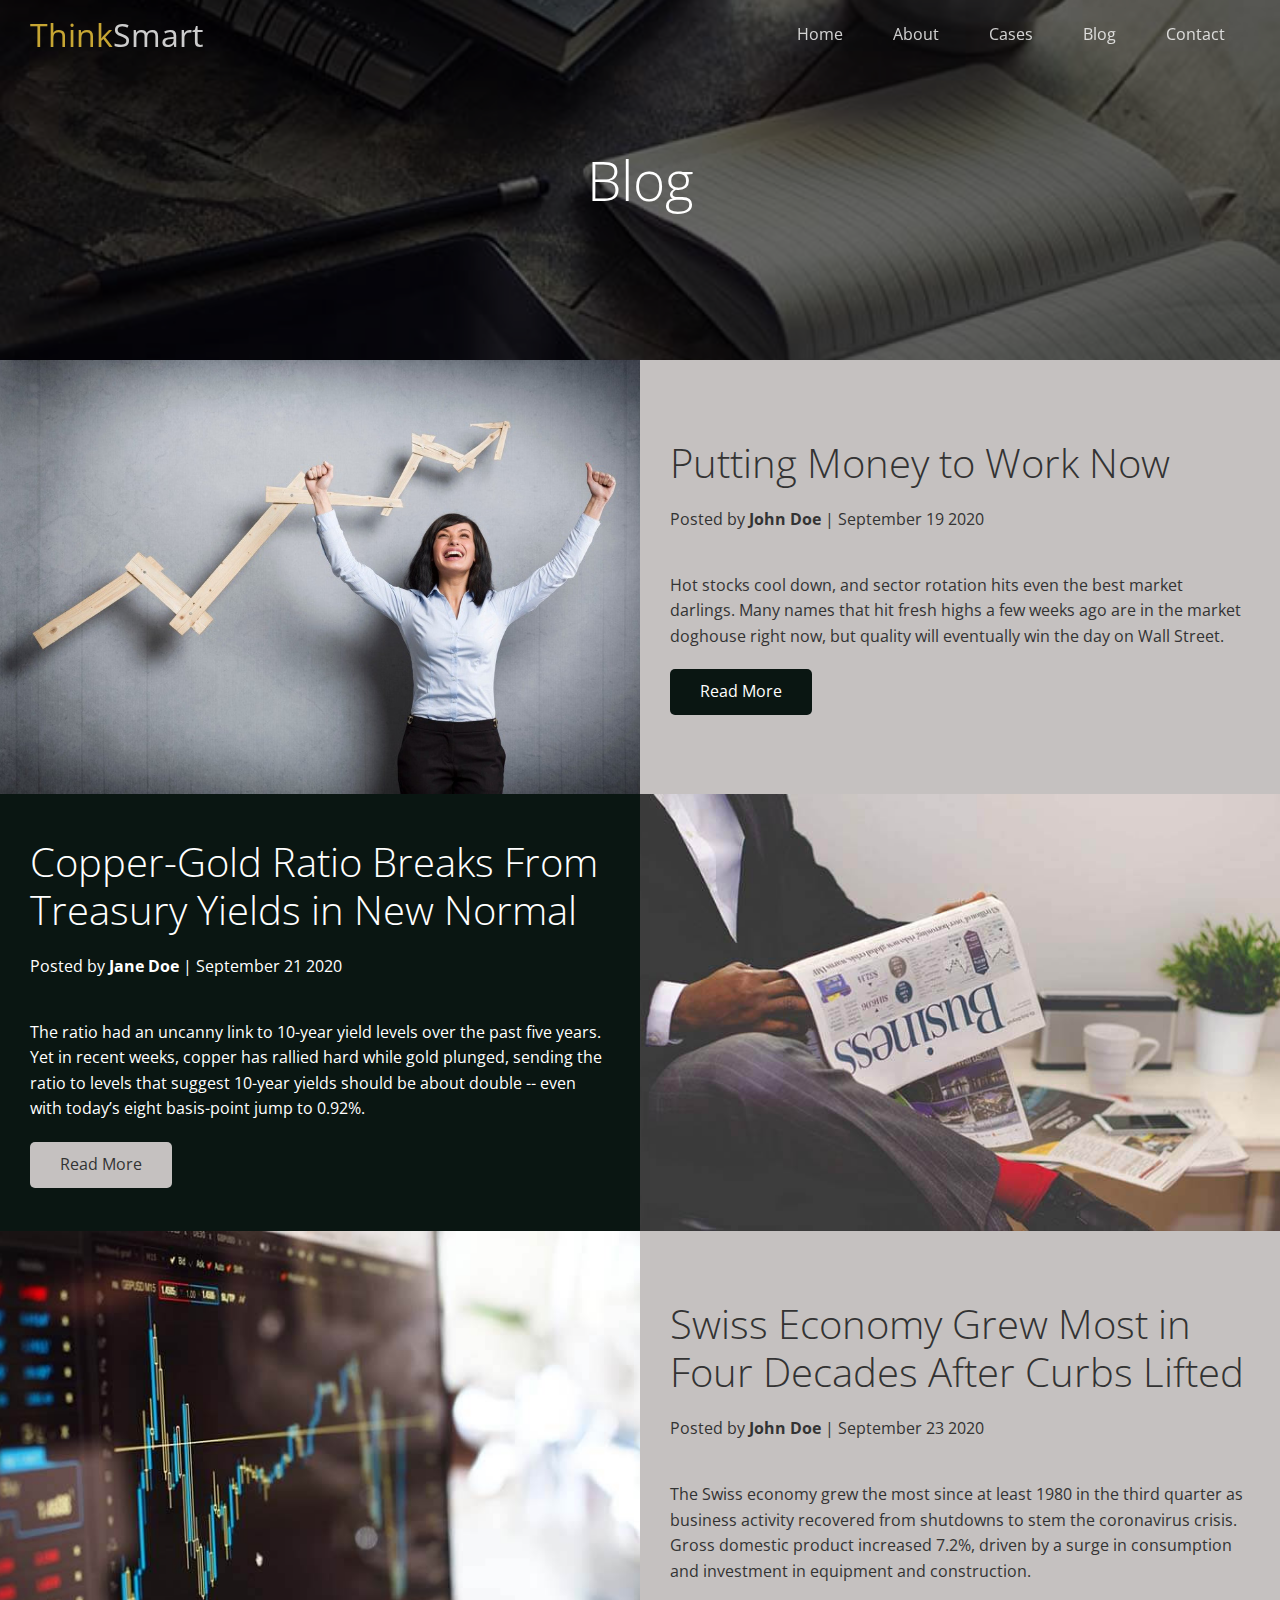
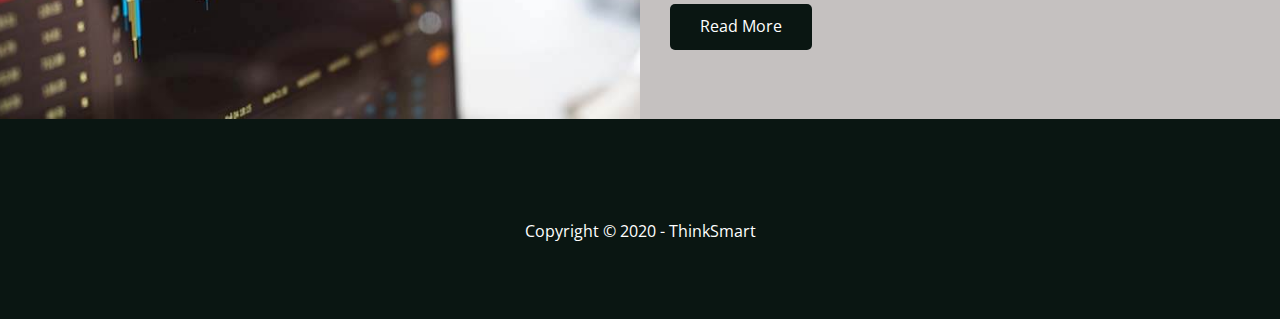
<file: blog.html>
<!DOCTYPE html>
<html lang="en">
  <head>
    <meta charset="UTF-8" />
    <meta name="viewport" content="width=device-width, initial-scale=1.0" />
    <link
      href="https://fonts.googleapis.com/css2?family=Open+Sans:wght@300;400&display=swap"
      rel="stylesheet"
    />
    <link
      rel="stylesheet"
      href="https://cdnjs.cloudflare.com/ajax/libs/font-awesome/5.14.0/css/all.min.css"
      integrity="sha512-1PKOgIY59xJ8Co8+NE6FZ+LOAZKjy+KY8iq0G4B3CyeY6wYHN3yt9PW0XpSriVlkMXe40PTKnXrLnZ9+fkDaog=="
      crossorigin="anonymous"
    />
    <link rel="stylesheet" href="css/utilities.css" />
    <link rel="stylesheet" href="css/style.css" />
    <title>ThinkSmart | Blog</title>
  </head>
  <body>
    <header class="hero blog">
      <div id="navbar" class="navbar top">
        <h1 class="logo">
          <span class="text-primary"><i class="fa fa-cloud"></i>Think</span
          >Smart
        </h1>
        <nav>
          <ul>
            <li><a href="index.html">Home</a></li>
            <li><a href="index.html#about">About</a></li>
            <li><a href="index.html#cases">Cases</a></li>
            <li><a href="index.html#blog">Blog</a></li>
            <li><a href="index.html#contact">Contact</a></li>
          </ul>
        </nav>
      </div>

      <div class="content">
        <h1>Blog</h1>
      </div>
    </header>

    <main>
      <article class="flex-columns">
        <div class="row">
          <div class="column">
            <div class="column-1">
              <img src="images/blog/stocks.jpeg" alt="" />
            </div>
          </div>
          <div class="column">
            <div class="column-2 bg-light">
              <h2>Putting Money to Work Now</h2>
              <p class="meta">
                <i class="fas fa-user"></i> Posted by
                <strong>John Doe </strong> | September 19 2020
              </p>
              <p>
                Hot stocks cool down, and sector rotation hits even the best
                market darlings. Many names that hit fresh highs a few weeks ago
                are in the market doghouse right now, but quality will
                eventually win the day on Wall Street.
              </p>
              <a href="post.html" class="btn btn-dark">
                <i class="fas fa-chervon"></i>
                Read More
              </a>
            </div>
          </div>
        </div>
      </article>

      <article class="flex-columns flex-reverse">
        <div class="row">
          <div class="column">
            <div class="column-1">
              <img src="images/blog/blog2.jpg" alt="" />
            </div>
          </div>
          <div class="column">
            <div class="column-2 bg-dark">
              <h2>
                Copper-Gold Ratio Breaks From Treasury Yields in New Normal
              </h2>
              <p class="meta">
                <i class="fas fa-user"></i> Posted by
                <strong>Jane Doe </strong> | September 21 2020
              </p>
              <p>
                The ratio had an uncanny link to 10-year yield levels over the
                past five years. Yet in recent weeks, copper has rallied hard
                while gold plunged, sending the ratio to levels that suggest
                10-year yields should be about double -- even with today’s eight
                basis-point jump to 0.92%.
              </p>
              <a href="post.html" class="btn btn-light">
                <i class="fas fa-chervon"></i>
                Read More
              </a>
            </div>
          </div>
        </div>
      </article>

      <article class="flex-columns">
        <div class="row">
          <div class="column">
            <div class="column-1">
              <img src="images/blog/blog3.jpg" alt="" />
            </div>
          </div>
          <div class="column">
            <div class="column-2 bg-light">
              <h2>
                Swiss Economy Grew Most in Four Decades After Curbs Lifted
              </h2>
              <p class="meta">
                <i class="fas fa-user"></i> Posted by
                <strong>John Doe </strong> | September 23 2020
              </p>
              <p>
                The Swiss economy grew the most since at least 1980 in the third
                quarter as business activity recovered from shutdowns to stem
                the coronavirus crisis. Gross domestic product increased 7.2%,
                driven by a surge in consumption and investment in equipment and
                construction.
              </p>
              <a href="post.html" class="btn btn-dark">
                <i class="fas fa-chervon"></i>
                Read More
              </a>
            </div>
          </div>
        </div>
      </article>
    </main>
    <!-- Footer -->
    <footer class="footer bg-dark">
      <div class="social">
        <a href="#"> <i class="fab fa-facebook fa-2x"></i></a>
        <a href="#"> <i class="fab fa-twitter fa-2x"></i></a>
        <a href="#"> <i class="fab fa-youtube fa-2x"></i></a>
        <a href="#"> <i class="fab fa-linkedin fa-2x"></i></a>
      </div>
      <p>Copyright &copy; 2020 - ThinkSmart</p>
    </footer>

    <!-- Script -->
    <script>
      const navbar = document.getElementById("navbar");
      let scrolled = false;

      window.onscroll = function () {
        if (window.pageYOffset > 100) {
          navbar.classList.remove("top");
          if (!scrolled) {
            navbar.style.transform = "translateY(-70px)";
          }
          setTimeout(function () {
            navbar.style.transform = "translateY(0)";
            scrolled = true;
          }, 200);
        } else {
          navbar.classList.add("top");
          scrolled = false;
        }
      };
    </script>
  </body>
</html>
</file>
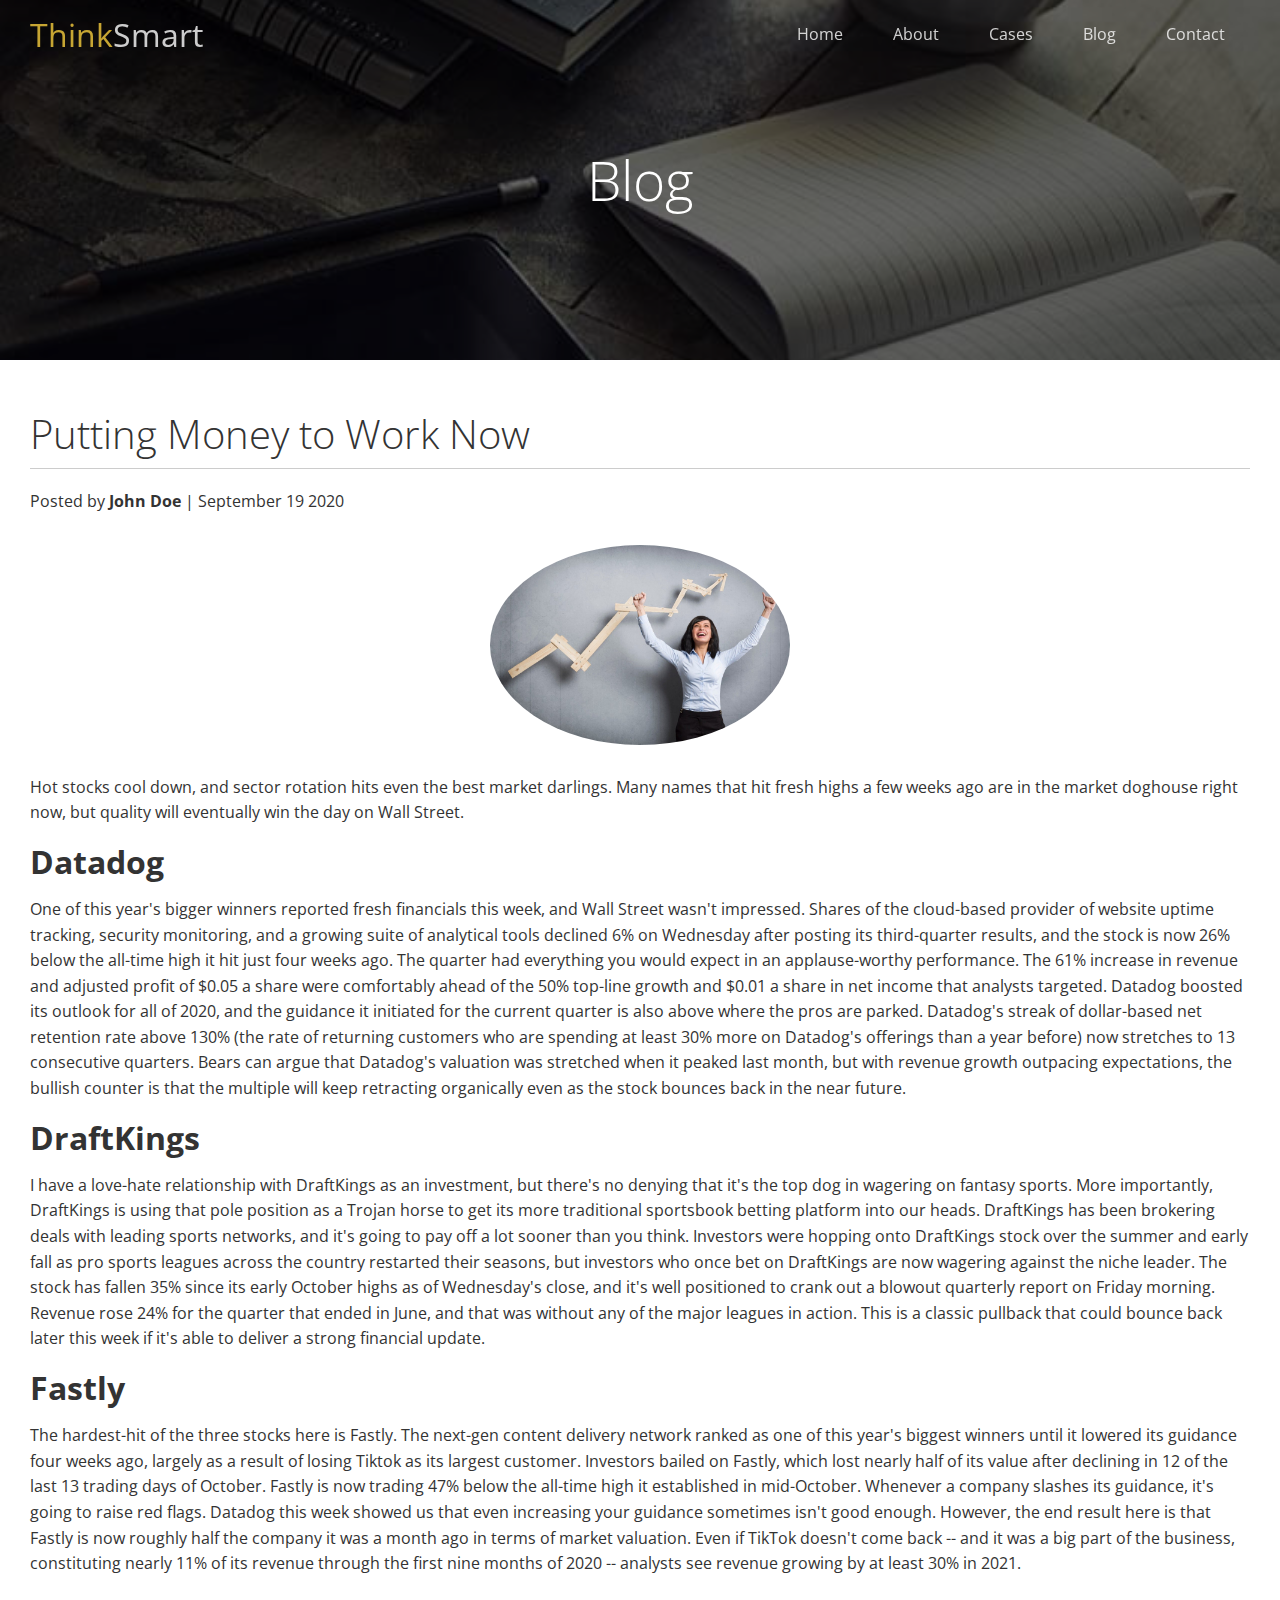
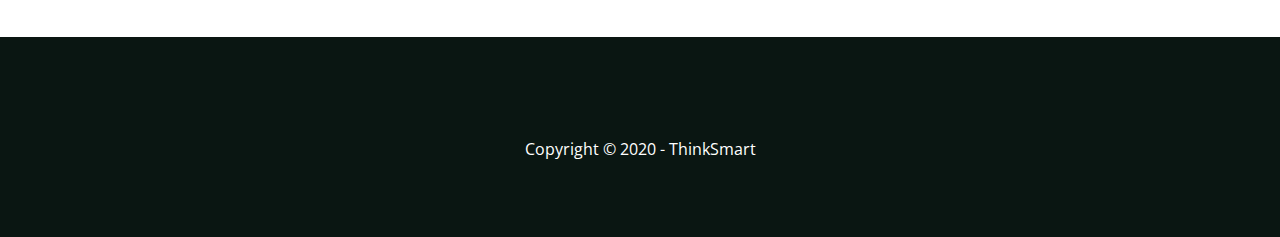
<file: post.html>
<!DOCTYPE html>
<html lang="en">
  <head>
    <meta charset="UTF-8" />
    <meta name="viewport" content="width=device-width, initial-scale=1.0" />
    <link
      href="https://fonts.googleapis.com/css2?family=Open+Sans:wght@300;400&display=swap"
      rel="stylesheet"
    />
    <link
      rel="stylesheet"
      href="https://cdnjs.cloudflare.com/ajax/libs/font-awesome/5.14.0/css/all.min.css"
      integrity="sha512-1PKOgIY59xJ8Co8+NE6FZ+LOAZKjy+KY8iq0G4B3CyeY6wYHN3yt9PW0XpSriVlkMXe40PTKnXrLnZ9+fkDaog=="
      crossorigin="anonymous"
    />
    <link rel="stylesheet" href="css/utilities.css" />
    <link rel="stylesheet" href="css/style.css" />
    <title>ThinkSmart&trade; Financial | Putting Money to Work Now</title>
  </head>
  <body>
    <header class="hero blog">
      <div id="navbar" class="navbar top">
        <h1 class="logo">
          <span class="text-primary"><i class="fa fa-cloud"></i>Think</span
          >Smart
        </h1>
        <nav>
          <ul>
            <li><a href="index.html">Home</a></li>
            <li><a href="index.html#about">About</a></li>
            <li><a href="index.html#cases">Cases</a></li>
            <li><a href="index.html#blog">Blog</a></li>
            <li><a href="index.html#contact">Contact</a></li>
          </ul>
        </nav>
      </div>
      <div class="content">
        <h1>Blog</h1>
      </div>
    </header>

    <main>
      <section class="post">
        <h2>Putting Money to Work Now</h2>
        <p class="meta">
          <i class="fas fa-user"></i> Posted by <strong>John Doe </strong> |
          September 19 2020
        </p>
        <img src="images/blog/stocks.jpeg" alt="" />
        <p>
          Hot stocks cool down, and sector rotation hits even the best market
          darlings. Many names that hit fresh highs a few weeks ago are in the
          market doghouse right now, but quality will eventually win the day on
          Wall Street.
        </p>
        <h6>Datadog</h6>
        <p>
          One of this year's bigger winners reported fresh financials this week,
          and Wall Street wasn't impressed. Shares of the cloud-based provider
          of website uptime tracking, security monitoring, and a growing suite
          of analytical tools declined 6% on Wednesday after posting its
          third-quarter results, and the stock is now 26% below the all-time
          high it hit just four weeks ago. The quarter had everything you would
          expect in an applause-worthy performance. The 61% increase in revenue
          and adjusted profit of $0.05 a share were comfortably ahead of the 50%
          top-line growth and $0.01 a share in net income that analysts
          targeted. Datadog boosted its outlook for all of 2020, and the
          guidance it initiated for the current quarter is also above where the
          pros are parked. Datadog's streak of dollar-based net retention rate
          above 130% (the rate of returning customers who are spending at least
          30% more on Datadog's offerings than a year before) now stretches to
          13 consecutive quarters. Bears can argue that Datadog's valuation was
          stretched when it peaked last month, but with revenue growth outpacing
          expectations, the bullish counter is that the multiple will keep
          retracting organically even as the stock bounces back in the near
          future.
        </p>
        <h6>DraftKings</h6>
        <p>
          I have a love-hate relationship with DraftKings as an investment, but
          there's no denying that it's the top dog in wagering on fantasy
          sports. More importantly, DraftKings is using that pole position as a
          Trojan horse to get its more traditional sportsbook betting platform
          into our heads. DraftKings has been brokering deals with leading
          sports networks, and it's going to pay off a lot sooner than you
          think. Investors were hopping onto DraftKings stock over the summer
          and early fall as pro sports leagues across the country restarted
          their seasons, but investors who once bet on DraftKings are now
          wagering against the niche leader. The stock has fallen 35% since its
          early October highs as of Wednesday's close, and it's well positioned
          to crank out a blowout quarterly report on Friday morning. Revenue
          rose 24% for the quarter that ended in June, and that was without any
          of the major leagues in action. This is a classic pullback that could
          bounce back later this week if it's able to deliver a strong financial
          update.
        </p>
        <h6>Fastly</h6>
        <p>
          The hardest-hit of the three stocks here is Fastly. The next-gen
          content delivery network ranked as one of this year's biggest winners
          until it lowered its guidance four weeks ago, largely as a result of
          losing Tiktok as its largest customer. Investors bailed on Fastly,
          which lost nearly half of its value after declining in 12 of the last
          13 trading days of October. Fastly is now trading 47% below the
          all-time high it established in mid-October. Whenever a company
          slashes its guidance, it's going to raise red flags. Datadog this week
          showed us that even increasing your guidance sometimes isn't good
          enough. However, the end result here is that Fastly is now roughly
          half the company it was a month ago in terms of market valuation. Even
          if TikTok doesn't come back -- and it was a big part of the business,
          constituting nearly 11% of its revenue through the first nine months
          of 2020 -- analysts see revenue growing by at least 30% in 2021.
        </p>
      </section>
    </main>
    <!-- Footer -->
    <footer class="footer bg-dark">
      <div class="social">
        <a href="#"> <i class="fab fa-facebook fa-2x"></i></a>
        <a href="#"> <i class="fab fa-twitter fa-2x"></i></a>
        <a href="#"> <i class="fab fa-youtube fa-2x"></i></a>
        <a href="#"> <i class="fab fa-linkedin fa-2x"></i></a>
      </div>
      <p>Copyright &copy; 2020 - ThinkSmart</p>
    </footer>

    <!-- Script -->
    <script>
      const navbar = document.getElementById("navbar");
      let scrolled = false;

      window.onscroll = function () {
        if (window.pageYOffset > 100) {
          navbar.classList.remove("top");
          if (!scrolled) {
            navbar.style.transform = "translateY(-70px)";
          }
          setTimeout(function () {
            navbar.style.transform = "translateY(0)";
            scrolled = true;
          }, 200);
        } else {
          navbar.classList.add("top");
          scrolled = false;
        }
      };
    </script>
  </body>
</html>
</file>
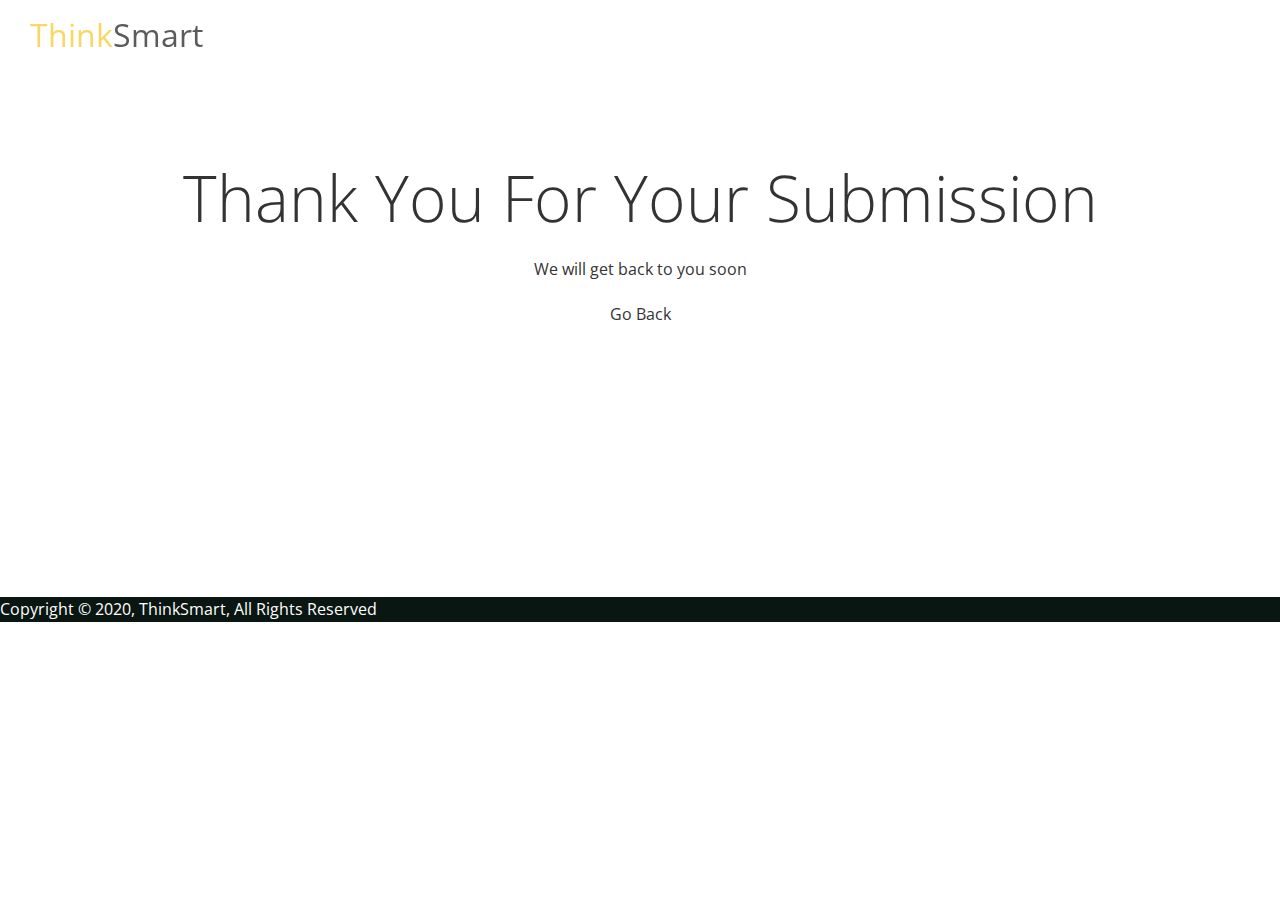
<file: success.html>
<!DOCTYPE html>
<html lang="en">
<head>
  <meta charset="UTF-8" />
  <meta name="viewport" content="width=device-width, initial-scale=1.0" />
  <link
    href="https://fonts.googleapis.com/css2?family=Open+Sans:wght@300;400&display=swap"
    rel="stylesheet"
  />
  <link
    rel="stylesheet"
    href="https://cdnjs.cloudflare.com/ajax/libs/font-awesome/5.14.0/css/all.min.css"
    integrity="sha512-1PKOgIY59xJ8Co8+NE6FZ+LOAZKjy+KY8iq0G4B3CyeY6wYHN3yt9PW0XpSriVlkMXe40PTKnXrLnZ9+fkDaog=="
    crossorigin="anonymous"
  />
  <link rel="stylesheet" href="css/utilities.css" />
  <link rel="stylesheet" href="css/style.css" />
  <title>ThinkSmart&trade; Financial | Accounting & Investment</title>
</head>
<body>
  <!-- Navbar -->
  <header>
    <div id="navbar" class="navbar top">
      <h1 class="logo dark">
        <span class="text-primary"><i class="fa fa-cloud"></i>Think</span
        >Smart
      </h1>
    </div>

  <section id="success" class="success">
      <div class="content flex-columns">
          <h1 class="l-heading">Thank You For Your Submission</h2>
            <p class="lead">We will get back to you soon</p>
            <a href="index.html">Go Back</a>
      </div>
  </section>


  <!-- Footer -->
  <footer id="main-footer" class="bg-dark text-center py-1">
    <div class="container">
      <p>Copyright &copy; 2020, ThinkSmart, All Rights Reserved</p>
    </div>
  </footer>
</body>
</html>
</file>
<file: css/utilities.css>
/* Text Colors */
:root {
  --primary-color: #f7ce3e;
  --secondary-color: #1a2930;
  --light-color: #c5c1c0;
  --dark-color: #0a1612;
  --overaly-color: rgba(0, 0, 0, 0.7);
}
.text-primary {
  color: var(--primary-color);
}

/* Button */
.btn {
  cursor: pointer;
  display: inline-block;
  padding: 10px 30px;
  color: #fff;
  background-color: var(--primary-color);
  border: none;
  border-radius: 5px;
}

.btn:hover {
  opacity: 0.9;
}

.btn-primary,
.bg-primary {
  background: var(--primary-color);
  color: #fff;
}

.btn-secondary,
.bg-secondary {
  background: var(--secondary-color);
  color: #fff;
}

.btn-dark,
.bg-dark {
  background: var(--dark-color);
  color: #fff;
}

.btn-light,
.bg-light {
  background: var(--light-color);
  color: #333;
}

.btn-white,
.bg-white {
  background: #fff;
  color: #333;
}

.btn-outline {
  background: transparent;
  border: 1px solid;
}

.btn.round {
  border-radius: 30px;
  width: 100px;
  text-align: center;
  justify-content: center;
}

/* Flex Items */
.flex-items {
  display: flex;
  text-align: center;
  justify-content: center;
  height: 100%;
}

.flex-items > div {
  padding: 20px;
}

/* Flex Columns */
.flex-columns.flex-reverse .row {
  flex-direction: row-reverse;
}

.flex-columns .row {
  display: flex;
  flex-direction: row;
  flex-wrap: wrap;
  width: 100%;
}

.flex-columns .column {
  display: flex;
  flex-direction: column;
  flex-basis: 100%;
  flex: 1;
}

.flex-columns .column .column-1,
.flex-columns .column .column-2 {
  height: 100%;
}

.flex-columns img {
  width: 100%;
  height: 100%;
  object-fit: cover;
}

.flex-columns .column-2 {
  display: flex;
  flex-direction: column;
  align-items: flex-start;
  justify-content: center;
  padding: 30px;
}

.flex-columns h2 {
  font-size: 40px;
  font-weight: 100;
}

.flex-columns h4 {
  margin-bottom: 10px;
}

.flex-columns p {
  margin: 20px 0;
}

/* Section Header */
.section-header {
  padding: 30px;
  display: flex;
  flex-direction: column;
  align-items: center;
  justify-content: center;
  text-align: center;
}

.section-header h2 {
  font-size: 40px;
  margin: 20px 0;
}

.section-padding {
  padding: 20px 20px 40px;
}

/* Flex Grid */
.flex-grid .row {
  display: flex;
  flex-wrap: wrap;
  padding: 0 4px;
}

.flex-grid .column {
  flex: 25%;
  max-width: 25%;
  padding: 0 4px;
}
</file>
<file: css/style.css>
:root {
  --primary-color: #f7ce3e;
  --secondary-color: #1a2930;
  --light-color: #c5c1c0;
  --dark-color: #0a1612;
  --overaly-color: rgba(0, 0, 0, 0.7);
}

* {
  box-sizing: border-box;
  padding: 0;
  margin: 0;
}

body {
  font-family: "Open Sans", sans-serif;
  background: #fff;
  color: #333;
  line-height: 1.6;
}

ul {
  list-style: none;
}

a {
  color: #333;
  text-decoration: none;
}

h1,
h2 {
  font-weight: 300;
  line-height: 1.2;
}

p {
  margin: 10px 0;
}

img {
  width: 100%;
}
h6 {
  font-size: 2rem;
}
/* Navbar */
.navbar {
  display: flex;
  align-items: center;
  justify-content: space-between;
  background-color: var(--secondary-color);
  color: #fff;
  opacity: 0.8;
  width: 100%;
  height: 70px;
  position: fixed;
  top: 0px;
  padding: 0 30px;
  transition: 0.5s;
}

.navbar.top {
  background: transparent;
}

.navbar a {
  color: #fff;
  padding: 10px 20px;
  margin: 0 5px;
}

.navbar a:hover {
  border-bottom: var(--primary-color) 2px solid;
}

.navbar ul {
  display: flex;
}

.navbar .logo {
  font-weight: 400;
}

/*  Header  */
.hero {
  background: url("../images/home/showcase.jpg") no-repeat center center/cover;
  height: 100vh;
  position: relative;
  color: #fff;
}
.hero .content {
  display: flex;
  flex-direction: column;
  align-items: center;
  justify-content: center;
  text-align: center;
  height: 100%;
  padding: 0 20px;
}

.success {
  display: flex;
  flex-direction: column;
  align-items: center;
  justify-content: center;
  text-align: center;
  height: 100%;
  padding: 0 20px;
  margin-top: 10rem;
  margin-bottom: 16.8rem;
}
.success h1 {
  font-size: 4rem;
}

.hero .content h1 {
  font-size: 55px;
}

.hero .content p {
  font-size: 23px;
  max-width: 600px;
  margin: 20px 0 30px;
}

.hero::before {
  content: "";
  position: absolute;
  top: 0;
  left: 0;
  width: 100%;
  height: 100%;
  background: rgba(0, 0, 0, 0.6);
}

.hero * {
  z-index: 15;
}

.hero.blog {
  background: url("../images/home/blog.jpg") no-repeat center center/cover;
  height: 40vh;
}

/* Icons */
.icons {
  padding: 30px;
}

.icons h3 {
  font-weight: bold;
  margin-bottom: 15px;
}

.icons i {
  background-color: var(--primary-color);
  color: #fff;
  padding: 1rem;
  border-radius: 50%;
  margin-bottom: 15px;
}

.cases img:hover {
  opacity: 0.7;
}

.team img {
  border-radius: 100%;
}

/* Callback form */
.callback-form {
  width: 100%;
  padding: 20px 0;
}

.callback-form label {
  display: block;
  margin-bottom: 5px;
}

.callback-form .form-control {
  margin-bottom: 15px;
}

.callback-form input {
  width: 100%;
  padding: 4px;
  height: 40px;
  border: #f5f5f5 1px solid;
}

.callback-form input:focus {
  outline-color: var(--primary-color);
}
.callback-form .btn {
  padding: 12px 0;
  margin-top: 20px;
}

/* Post */
.post {
  padding: 50px 30px;
}

.post h2 {
  font-size: 40px;
  margin-bottom: 20px;
  padding-bottom: 10px;
  border-bottom: #ccc solid 1px;
}

.post .meta {
  margin-bottom: 30px;
}

.post img {
  width: 300px;
  border-radius: 50%;
  display: block;
  margin: 0 auto 30px;
}

.contact {
  align-items: center;
  justify-content: center;
  text-align: center;
}

/* Footer */
.footer {
  display: flex;
  flex-direction: column;
  align-items: center;
  justify-content: center;
  text-align: center;
  height: 200px;
}

.footer a {
  color: #fff;
}

.footer a:hover {
  color: var(--primary-color);
}
.footer .social > * {
  margin-right: 30px;
}

/* Colors */
.dark {
  color: #333;
}

/* Mobile */
@media (max-width: 768px) {
  .navbar {
    flex-direction: column;
    height: 120px;
    padding: 20px;
  }

  .navbar a {
    padding: 10px 10px;
    margin: 0 3px;
  }

  .flex-items {
    flex-direction: column;
  }

  .flex-columns .column,
  .flex-grid .column {
    flex: 100%;
    max-width: 100%;
  }

  .team img {
    width: 70%;
  }
}
</file>
